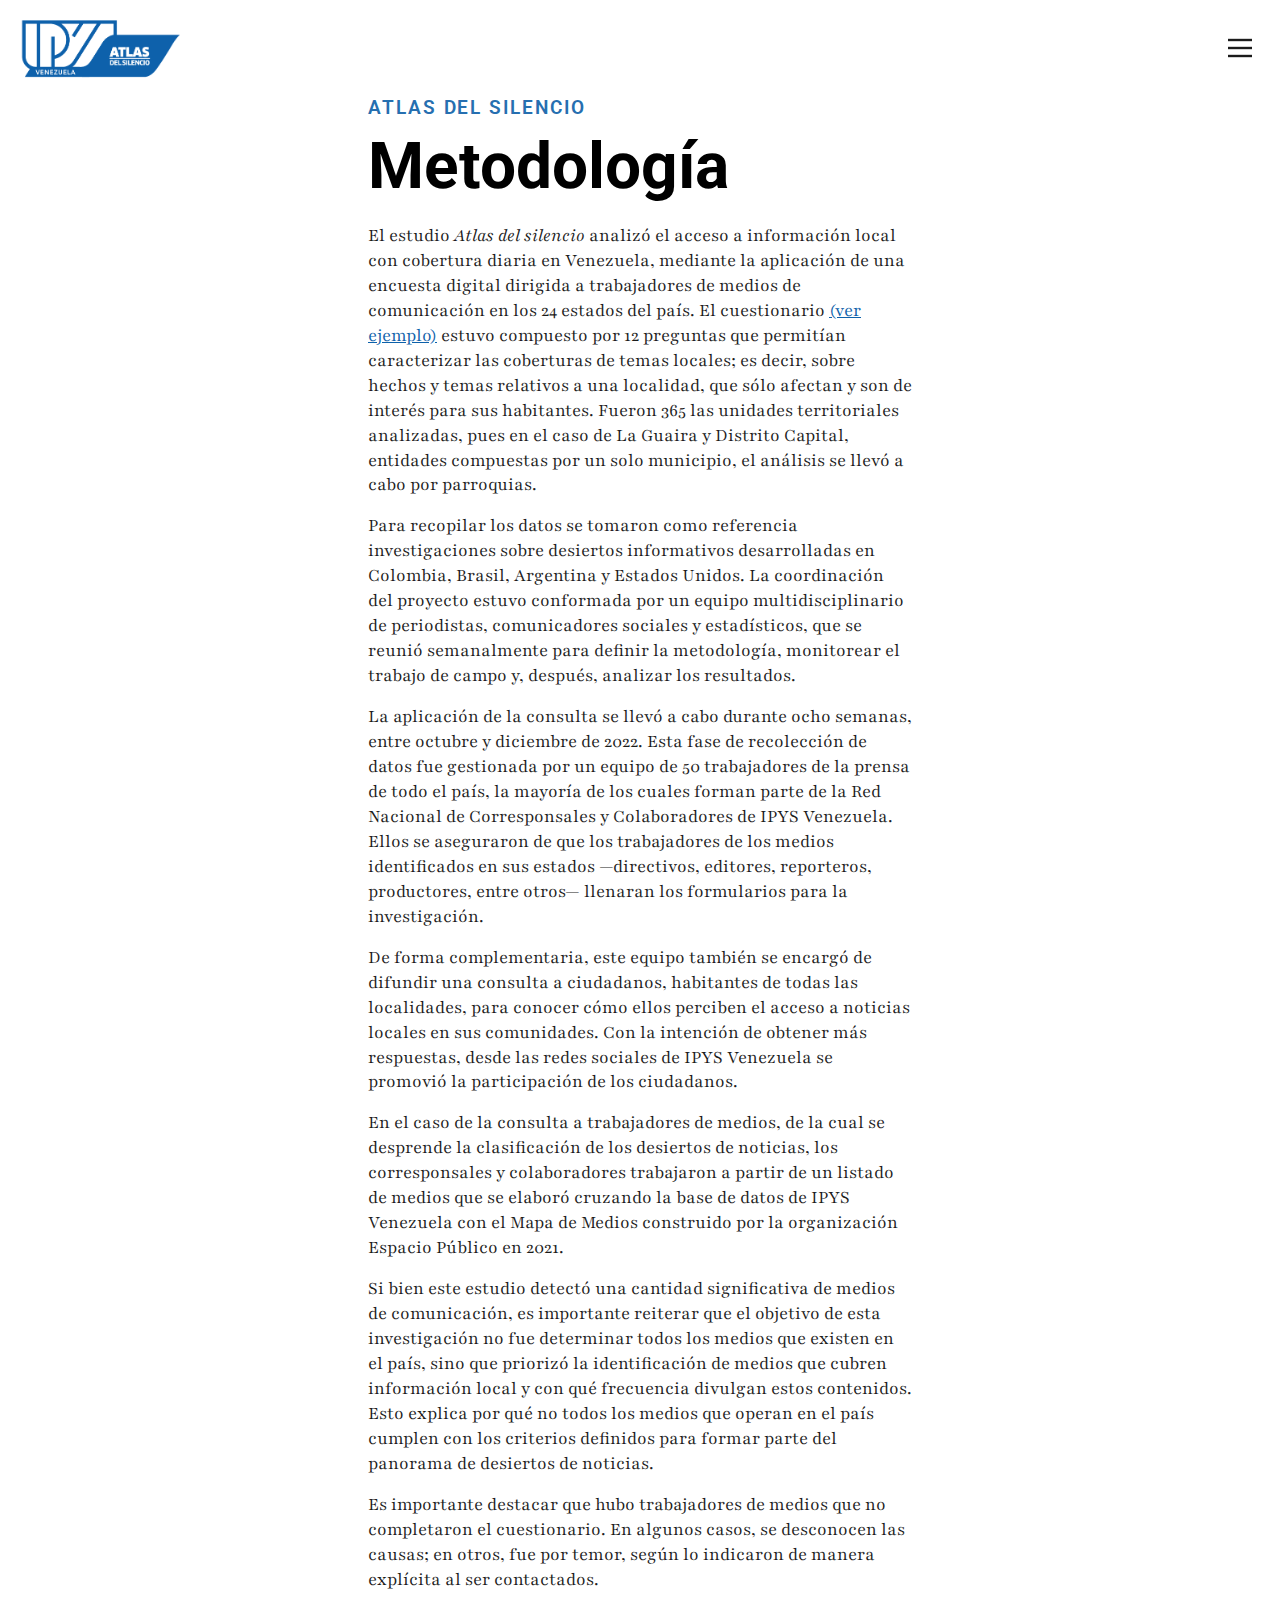
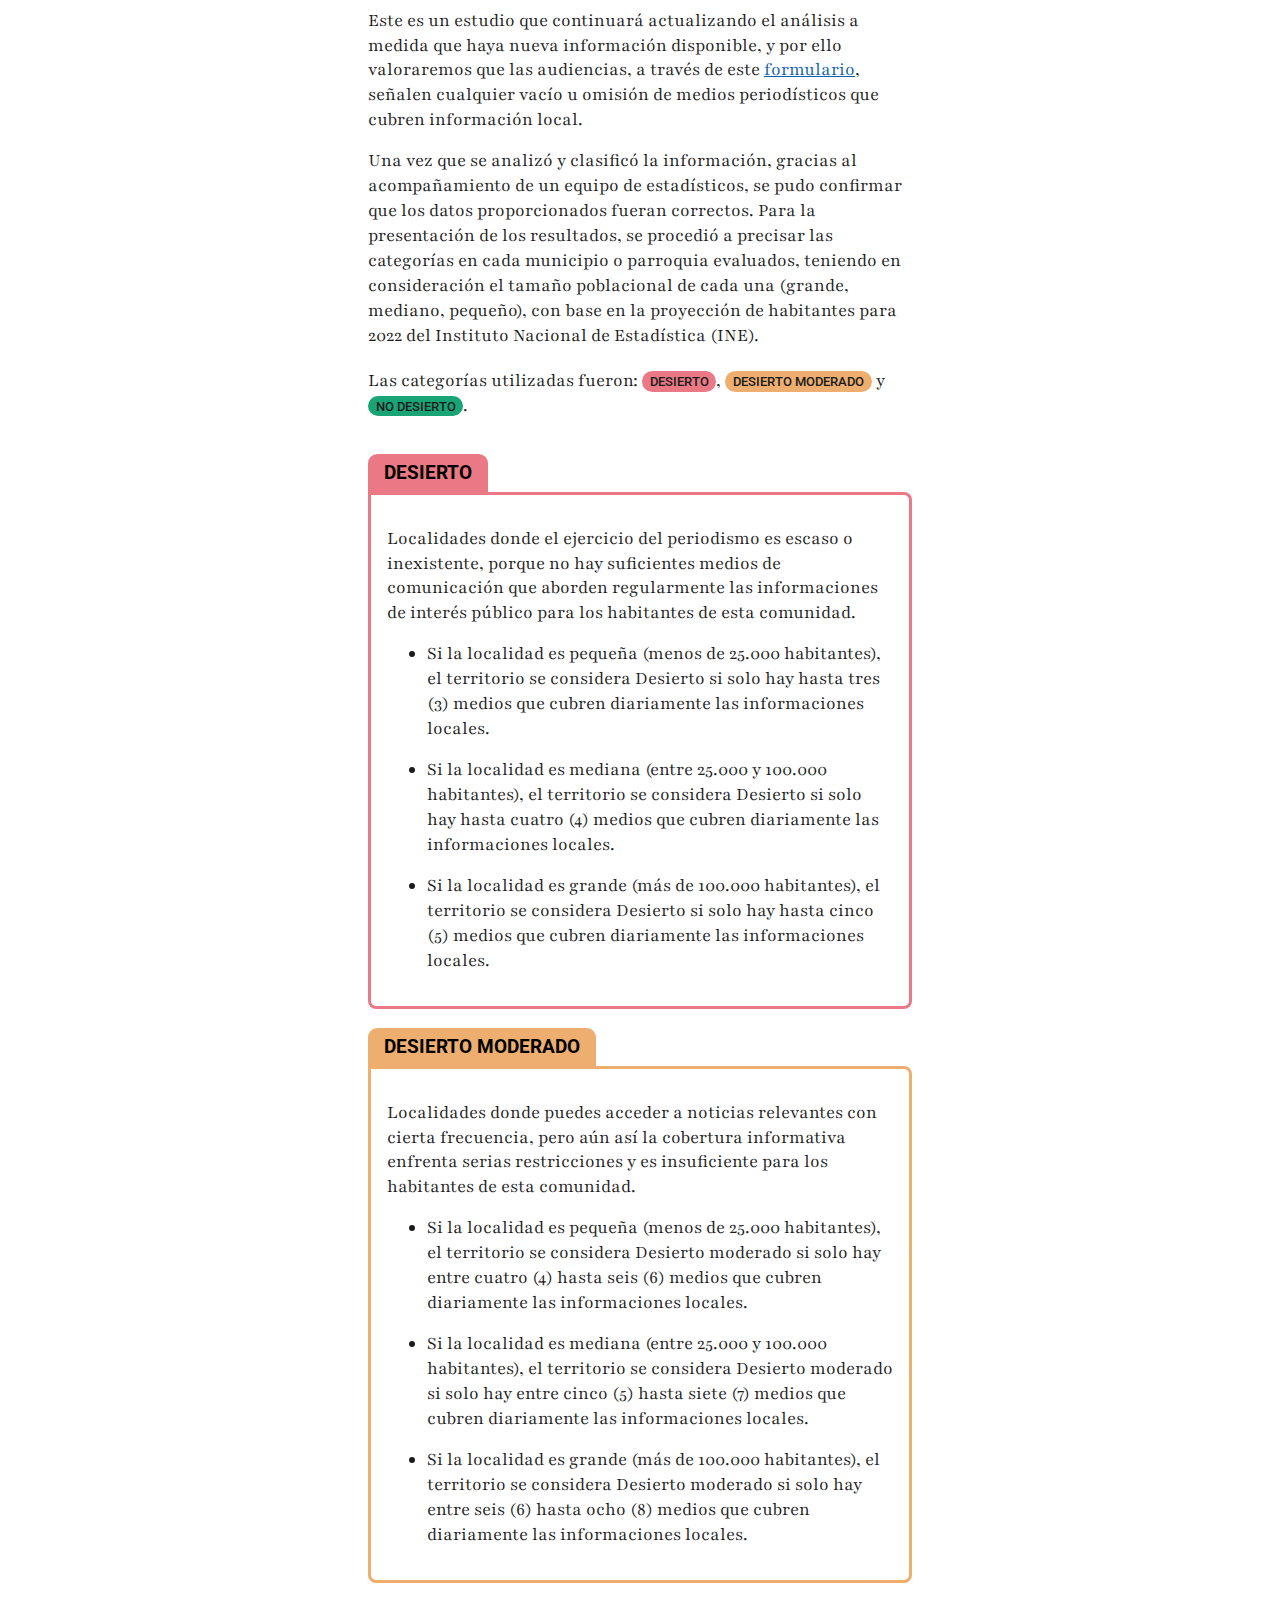
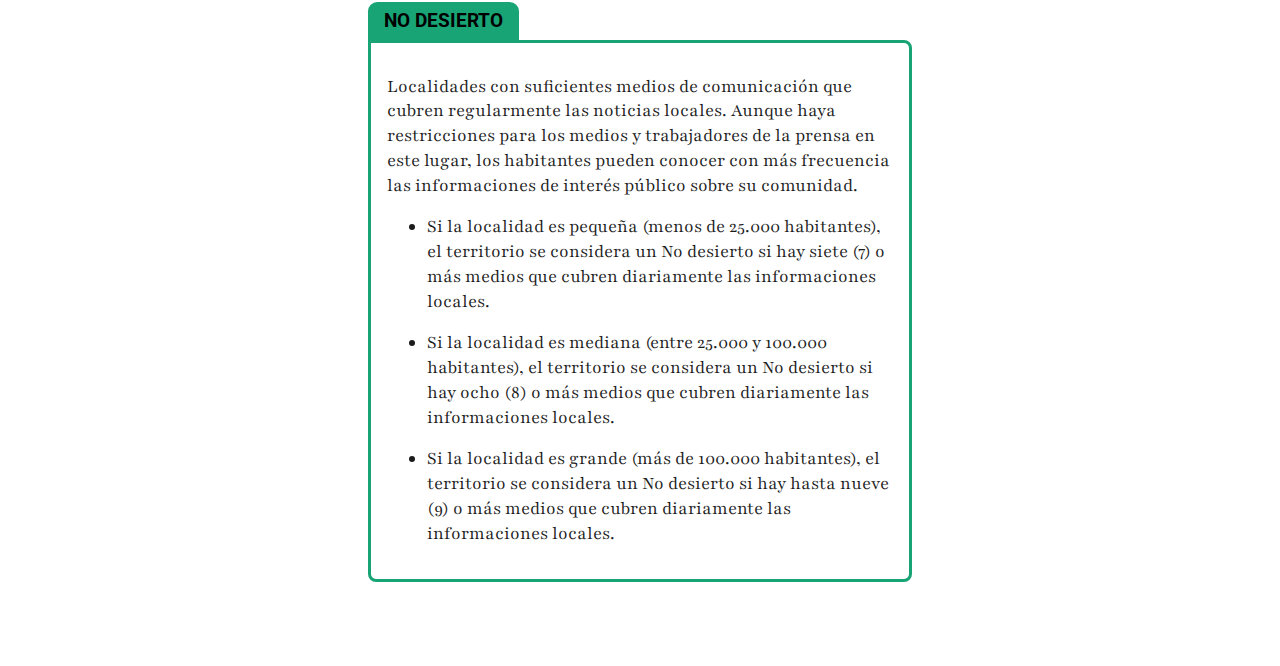
<file: metodologia/index.html>
<!DOCTYPE html>
<html lang="es">
<head>
    <meta charset="UTF-8">
    <meta http-equiv="X-UA-Compatible" content="IE=edge">
    <meta name="viewport" content="width=device-width, initial-scale=1.0">

    <link rel="icon" type="image/svg+xml" href="../imgs/favicon-32.svg" sizes="32x32">
    <link rel="icon" type="image/svg+xml" href="../imgs/favicon-16.svg" sizes="16x16">
    
    <title>Atlas del Silencio – Metodología</title>
    <link rel="preconnect" href="https://fonts.googleapis.com">
    <link rel="preconnect" href="https://fonts.gstatic.com" crossorigin>
    <link href="https://fonts.googleapis.com/css2?family=Roboto:ital,wght@0,100;0,300;0,400;0,500;0,700;0,900;1,400;1,500;1,700&display=swap" rel="stylesheet"> 
    <link href="https://fonts.googleapis.com/css2?family=Playfair:wght@300;400;500;600;700&display=swap" rel="stylesheet">
    <link rel="stylesheet" href="style.css">
    <script src="../prefixfree.min.js"></script>

    <!-- Google tag (gtag.js) -->
    <script async src="https://www.googletagmanager.com/gtag/js?id=G-B5KYBD5BER"></script>
    <script>
      window.dataLayer = window.dataLayer || [];
      function gtag(){dataLayer.push(arguments);}
      gtag('js', new Date());

      gtag('config', 'G-B5KYBD5BER');
    </script>

</head>
<body>
    <div class="top-bar">
        <a href="../index.html" class="logo-wrapper">
            <img src="../imgs/logo-ypis.png" alt="Logo de Ypis">
        </a>
        <button class="btn-menu" data-state="burger">
            <svg viewBox="0 0 40 40" fill="none" xmlns="http://www.w3.org/2000/svg">
                <line x1="5" x2="35" y1="10" y2="10" class="line-top"></line>
                <line x1="5" x2="35" y1="20" y2="20" class="line-mid"></line>
                <line x1="5" x2="35" y1="30" y2="30" class="line-bottom"></line>
            </svg>
        </button>
        <nav class="menu hidden">
            <ul>
                <li><a href="../index.html">Atlas del Silencio</a></li>
                <li><a href="../paisaje/index.html">Paisaje</a></li>
                <li><a href="../relieve/index.html">Relieve</a></li>
                <li><a href="../entorno/index.html">Entorno</a></li>
                <li><a href="../metodologia/index.html">Metodología</a></li>
                <li><a href="../reverdece-el-mapa/index.html">Reverdece el mapa</a></li>
                <li><a href="../creditos/index.html">Créditos</a></li>
            </ul>
        </nav>
    </div>
    <main>
    <p class="chapeu">Atlas del silencio</p>   
    <h1>Metodología</h1>
    <section>
    <p>El estudio <i>Atlas del silencio</i> analizó el acceso a información local con cobertura diaria en Venezuela, mediante la aplicación de una encuesta digital dirigida a trabajadores de medios de comunicación en los 24 estados del país. El cuestionario <a href="https://docs.google.com/forms/d/e/1FAIpQLScAH8gLB21Q9NnkIyf9xqW9Wa1Fnj7ir2ej7VvRWjqEK6b0Ng/viewform">(ver ejemplo)</a> estuvo compuesto por 12 preguntas que permitían caracterizar las coberturas de temas locales; es decir, sobre hechos y temas relativos a una localidad, que sólo afectan y son de interés para sus habitantes. Fueron 365 las unidades territoriales analizadas, pues en el caso de La Guaira y Distrito Capital, entidades compuestas por un solo municipio, el análisis se llevó a cabo por parroquias.</p>
    <p>Para recopilar los datos se tomaron como referencia investigaciones sobre desiertos informativos desarrolladas en Colombia, Brasil, Argentina y Estados Unidos. La coordinación del proyecto estuvo conformada por un equipo multidisciplinario de periodistas, comunicadores sociales y estadísticos, que se reunió semanalmente para definir la metodología, monitorear el trabajo de campo y, después, analizar los resultados.</p>
    <p>La aplicación de la consulta se llevó a cabo durante ocho semanas, entre octubre y diciembre de 2022. Esta fase de recolección de datos fue gestionada por un equipo de 50 trabajadores de la prensa de todo el país, la mayoría de los cuales forman parte de la Red Nacional de Corresponsales y Colaboradores de IPYS Venezuela. Ellos se aseguraron de que los trabajadores de los medios identificados en sus estados —directivos, editores, reporteros, productores, entre otros— llenaran los formularios para la investigación.</p>
    <p>De forma complementaria, este equipo también se encargó de difundir una consulta a ciudadanos, habitantes de todas las localidades, para conocer cómo ellos perciben el acceso a noticias locales en sus comunidades. Con la intención de obtener más respuestas, desde las redes sociales de IPYS Venezuela se promovió la participación de los  ciudadanos.</p>
    <p>En el caso de la consulta a trabajadores de medios, de la cual se desprende la clasificación de los desiertos de noticias, los corresponsales y colaboradores trabajaron a partir de un listado de medios que se elaboró cruzando la base de datos de IPYS Venezuela con el Mapa de Medios construido por la organización Espacio Público en 2021.</p>
    <p>Si bien este estudio detectó una cantidad significativa de medios de comunicación, es importante reiterar que el objetivo de esta investigación no fue determinar todos los medios que existen en el país, sino que priorizó la identificación de medios que cubren información local y con qué frecuencia divulgan estos contenidos. Esto explica por qué no todos los medios que operan en el país cumplen con los criterios definidos para formar parte del panorama de desiertos de noticias.</p>
    <p>Es importante destacar que hubo trabajadores de medios que no completaron el cuestionario. En algunos casos, se desconocen las causas; en otros, fue por temor, según lo indicaron de manera explícita al ser contactados.</p>
    <p>Este es un estudio que continuará actualizando el análisis a medida que haya nueva información disponible, y por ello valoraremos que las audiencias, a través de este <a href="https://docs.google.com/forms/d/e/1FAIpQLScb9dYQjy9FNeujBREnOlOvejwp0WAKiVV9WcrRRm7OCqPMUg/viewform">formulario</a>, señalen cualquier vacío u omisión de medios periodísticos que cubren información local.</p>
    <p>Una vez que se analizó y clasificó la información, gracias al acompañamiento de un equipo de estadísticos, se pudo confirmar que los datos proporcionados fueran correctos. Para la presentación de los resultados, se procedió a precisar las categorías en cada municipio o parroquia evaluados, teniendo en consideración el tamaño poblacional de cada una (grande, mediano, pequeño), con base en la proyección de habitantes para 2022 del Instituto Nacional de Estadística (INE).</p>
    </section>
    <section>
    <p>Las categorías utilizadas fueron: <span class="key-word" data-word="desiertos">desierto</span>, <span class="key-word" data-word="semi-desiertos">desierto moderado</span> y <span class="key-word" data-word="no desiertos">no desierto</span>.</p>

    <div class="container-definition container-desierto">
        <h3>Desierto</h3>
        <div class="wrapper-content-definition">
            <p>Localidades donde el ejercicio del periodismo es escaso o inexistente, porque no hay suficientes medios de comunicación que aborden regularmente las informaciones de interés público para los habitantes de esta comunidad.</p>
            <ul>
                <li>Si la localidad es pequeña (menos de 25.000 habitantes), el territorio se considera Desierto si solo hay hasta tres (3) medios que cubren diariamente las informaciones locales.</li>
                <li>Si la localidad es mediana (entre 25.000 y 100.000 habitantes), el territorio se considera Desierto si solo hay hasta cuatro (4) medios que cubren diariamente las informaciones locales.</li>
                <li>Si la localidad es grande (más de 100.000 habitantes), el territorio se considera Desierto si solo hay hasta cinco (5) medios que cubren diariamente las informaciones locales.</li>
            </ul>
        </div>
    </div>

    <div class="container-definition container-desierto-moderado">
        <h3>Desierto moderado</h3>
        <div class="wrapper-content-definition">
            <p>Localidades donde puedes acceder a noticias relevantes con cierta frecuencia, pero aún así la cobertura informativa enfrenta serias restricciones y es insuficiente para los habitantes de esta comunidad.</p>
            <ul>
                <li>Si la localidad es pequeña (menos de 25.000 habitantes), el territorio se considera Desierto moderado si solo hay entre cuatro (4) hasta seis (6) medios que cubren diariamente las informaciones locales.</li>
                <li>Si la localidad es mediana (entre 25.000 y 100.000 habitantes), el territorio se considera Desierto moderado si solo hay entre cinco (5) hasta siete (7) medios que cubren diariamente las informaciones locales.</li>
                <li>Si la localidad es grande (más de 100.000 habitantes), el territorio se considera Desierto moderado si solo hay entre seis (6) hasta ocho (8) medios que cubren diariamente las informaciones locales.</li>
            </ul>
        </div>

    </div>

    <div class="container-definition container-no-desierto">
        <h3>No desierto</h3>
        <div class="wrapper-content-definition">
            <p>Localidades con suficientes medios de comunicación que cubren regularmente las noticias locales. Aunque haya restricciones para los medios y trabajadores de la prensa en este lugar, los habitantes pueden conocer con más frecuencia las informaciones de interés público sobre su comunidad.</p>
            <ul>
                <li>Si la localidad es pequeña (menos de 25.000 habitantes), el territorio se considera un No desierto si hay siete (7) o más medios que cubren diariamente las informaciones locales.</li>
                <li>Si la localidad es mediana (entre 25.000 y 100.000 habitantes), el territorio se considera un No desierto si hay ocho (8) o más medios que cubren diariamente las informaciones locales.</li>
                <li>Si la localidad es grande (más de 100.000 habitantes), el territorio se considera un No desierto si hay hasta nueve (9) o más medios que cubren diariamente las informaciones locales.</li>
            </ul> 
        </div>
    </div> 

    </section>
    </main>

    <script src="https://d3js.org/d3.v7.min.js"></script>
    <script src="script.js"></script>

</body>
</html>
</file>
<file: metodologia/style.css>
* {
    box-sizing: border-box;
}

:root {

    --color-highlight: #a6a6a6;
    --color-back: #d9d9d9;
    --t: .5s;

    --color-no-desiertos: #19A476;
    --color-semi-desiertos: #EDAE70;
    --color-desiertos: #EA7885;
    --color-ypis: #266FB0;
    --color-black: #1b1b1b;
    --color-gris: #d4d4d5;

    font-family: Roboto;

}

body {
    margin: 0;
    font-family: 'Playfair', serif;
}

main {
    max-width: 560px; /* Or any other width that you feel is appropriate */
    margin: auto;
/*            padding: 50px;*/
    font-family: 'Roboto', sans-serif;
    padding: .5rem;
    padding-bottom: 4rem;
    padding-top: 4rem;

}

main p, ul, li {
    line-height: 1.3;
    font-weight: 300;
    font-size: 1.2rem;
    color: #1b1b1b;
    margin: 1rem 0;
    font-family: 'Playfair';
}

p.chapeu {
    text-transform: uppercase;
    letter-spacing: .1em;
    margin: 0;
    font-weight: 600;
    font-family: 'Roboto', sans-serif;
    color: var(--color-ypis);
    margin-bottom: .5rem;
}

header {
    height: 30px;
    display: flex;
    justify-content: space-between;
    align-items: center;
    padding: 0 10px;
    box-sizing: border-box;
}

#logo {
    height: 100%;
}

#hamburger-menu {
    cursor: pointer;
}

main h1 {
    margin: 0;
    font-size: 4rem;
}

h2#subheadline {
    text-align: left;
    font-size: 1.5em;
    font-weight: 400;
    color: var(--color-black);
    margin-top: 5px; /* Reduced space */
}

section {
    margin: 20px 0;
}

section h3 {
    margin-bottom: 10px;
}

a {
    color: #0d61aa;
}   


/* menu button */

.top-bar {
    display: flex;
    height: 4rem;
    justify-content: space-between;
    margin: 0;
    padding: 1rem;
    position: fixed;
    top: 0;
    left: 0;
    right: 0;
    z-index: 3;
    background-color: white;

}

.top-bar img {
    display: block;
    height: 100%;
    max-width: 100%;
}

.top-bar .btn-menu {
    background-color: transparent;
    border: none;
    display: block;
    height: 100%;
    width: 3rem;
    padding: 0;
    z-index: 2;
}

.top-bar .btn-menu svg {
    display: block;
    height: 2rem;
    width: 100%;
}

.top-bar .btn-menu line {
    stroke: var(--color-black);;
    stroke-width: 3;
}

/* MENU */

.menu ul {
    list-style: none;
    padding: 0;
    margin: 0;
    font-family: 'Roboto', sans-serif;
    font-size: 1.5rem;
}

.menu ul li {
    font-family: 'Roboto', sans-serif;
    font-weight: 500;
    font-size: 1.5rem;
}

.menu {
    position: absolute;
    display: flex;
    flex-direction: column;
    top: 0;
    right: 0;
    height: 100vh;
    text-align: right;
    background-color: white;
    width: 100%;
    padding-top: 3rem;
    padding-right: calc( 1rem + calc(0.5 * 1rem) );
    padding-bottom: 1rem;
    transition: transform var(--t);
}

.menu li {
    margin: 1rem 0;
}

.menu a {
    text-decoration: none;
    color: inherit;
    font-family: 'Roboto', serif;
}

.menu a:hover {
    color: var(--color-ypis);
}

.menu.hidden {
    transform: translateY(-100%);
    pointer-events: none;
}

@media screen and (max-width: 430px) {
    main h1 {
        font-size: 3rem;
    }

    p.chapeu {
        font-size: 1rem;
    }
    
}   

.key-word {
    font-size: .8rem;
    padding: .2em .6em;
    border-radius: .8rem;
    /*background-color: var(--color-highlight);*/
    text-transform: uppercase;
    font-weight: 500;
    white-space: nowrap;
    font-family: 'Roboto', sans-serif;
    /*transition: all .3s;*/
}

[data-word="no desiertos"]   { background-color: var(--color-no-desiertos);}
[data-word="semi-desiertos"] { background-color: var(--color-semi-desiertos);}
[data-word="desiertos"]      { background-color: var(--color-desiertos);}

.container-definition h3 {

    padding: .5rem 1rem;
    border-radius: .5em .5em 0 0;
    margin-bottom: 0;
    background-color: var(--color);
    display: inline-block;
    text-transform: uppercase;

}

.container-definition .wrapper-content-definition {
    border: 3px solid var(--color);
    border-radius: 0 .5rem .5rem .5rem;
    padding: 1rem;
}

.container-desierto-moderado { --color: var(--color-semi-desiertos); }
.container-desierto { --color: var(--color-desiertos); }
.container-no-desierto { --color: var(--color-no-desiertos); }

@media screen and (min-width: 800px) {

    .top-bar {
        height: 6rem;
    }

    main {
        padding-top: 6rem;
    }

    .menu {
        padding-top: 5rem;
    }
}
</file>
